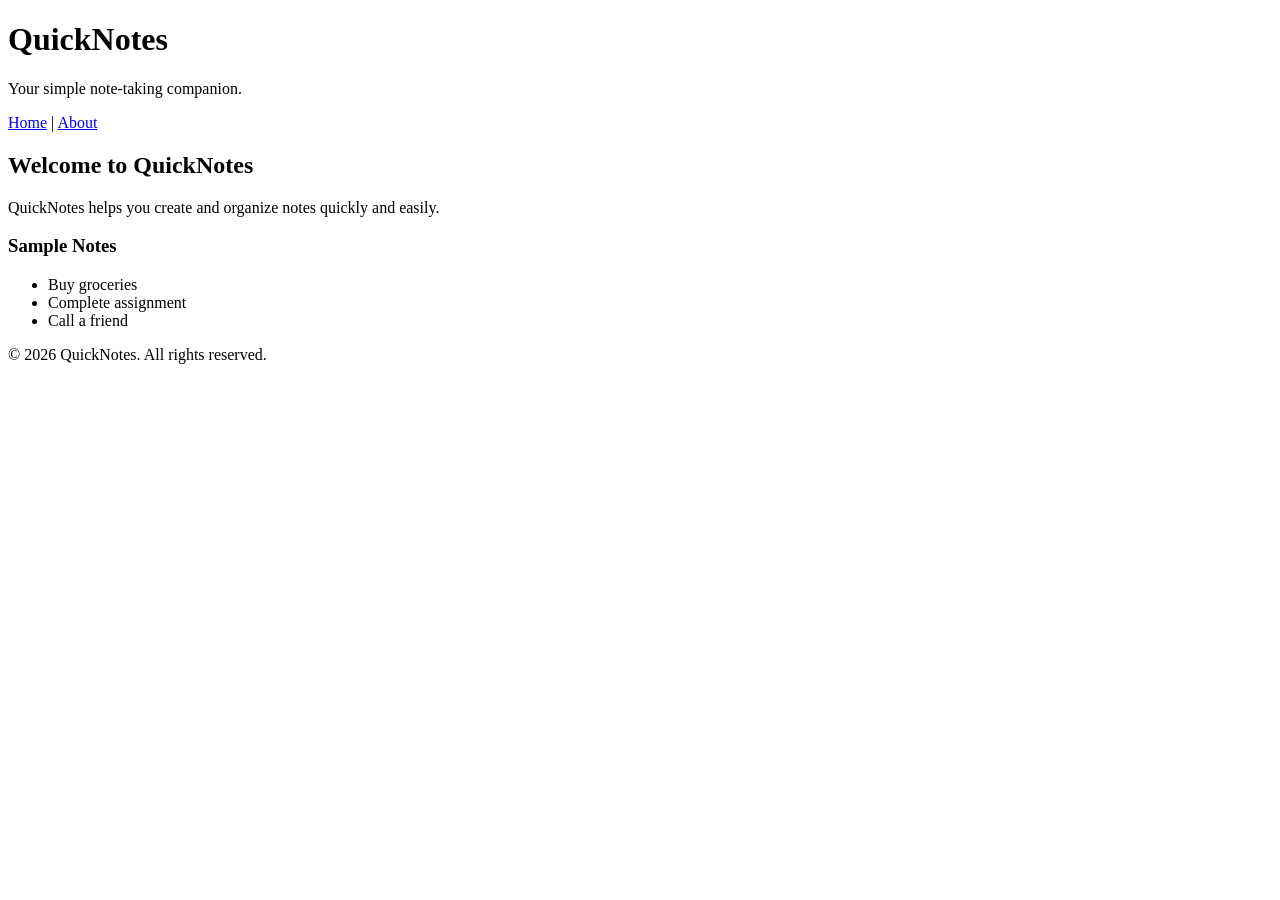
<file: day1/index.html>
<!DOCTYPE html>
<html lang="en">
<head>
    <meta charset="UTF-8">
    <meta name="viewport" content="width=device-width, initial-scale=1.0">
    <title>QuickNotes</title>
</head>
<body>

    <header>
        <h1>QuickNotes</h1>
        <p>Your simple note-taking companion.</p>

        <nav>
            <a href="index.html">Home</a> |
            <a href="about.html">About</a>
        </nav>
    </header>

    <main>
        <h2>Welcome to QuickNotes</h2>

        <p>
            QuickNotes helps you create and organize notes quickly and easily.
        </p>

        <section>
            <h3>Sample Notes</h3>

            <ul>
                <li>Buy groceries</li>
                <li>Complete assignment</li>
                <li>Call a friend</li>
            </ul>
        </section>
    </main>

    <footer>
        <p>&copy; 2026 QuickNotes. All rights reserved.</p>
    </footer>

</body>
</html>
</file>
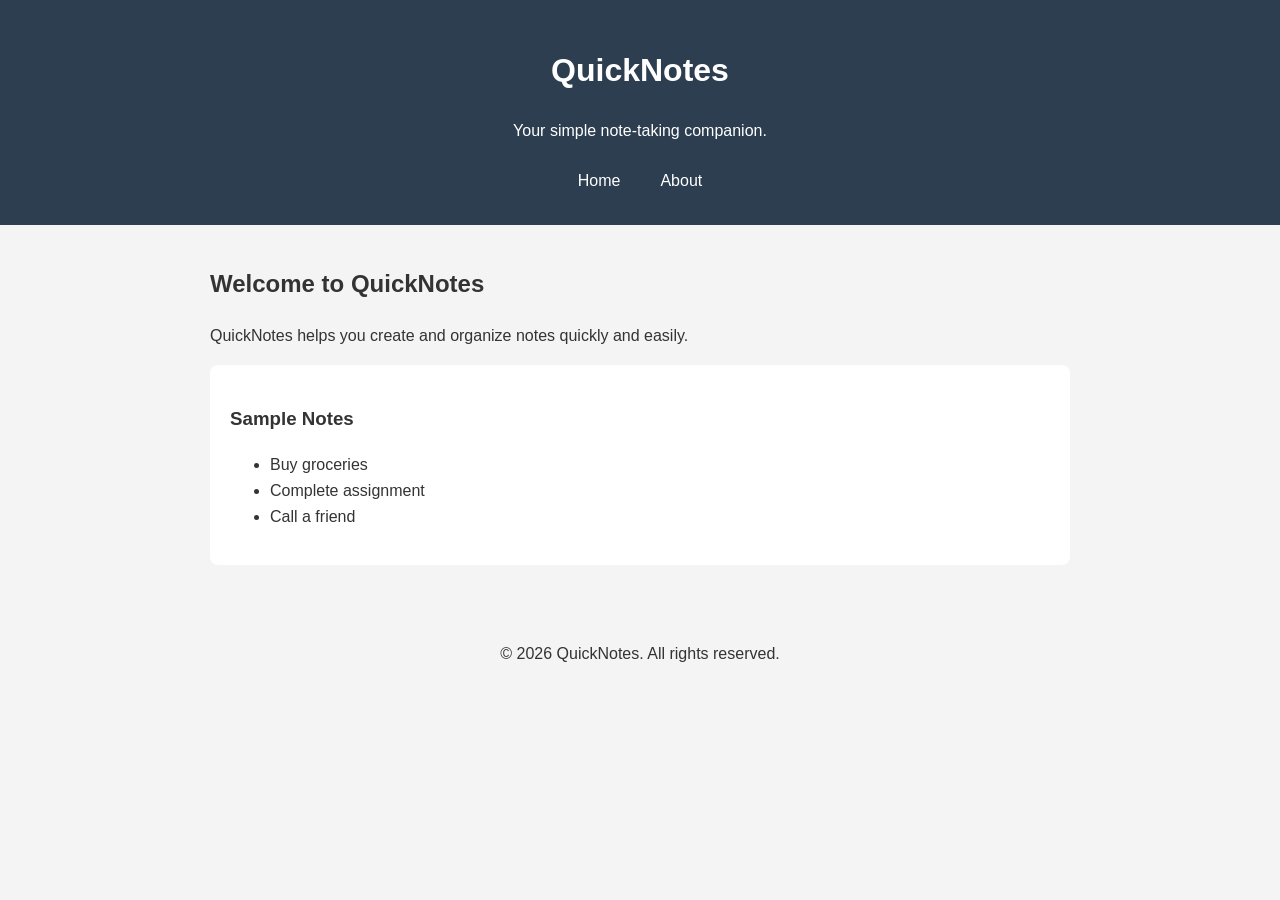
<file: day2/index.html>
<!DOCTYPE html>
<html lang="en">
<head>
    <meta charset="UTF-8">
    <meta name="viewport" content="width=device-width, initial-scale=1.0">
    <title>QuickNotes</title>
    <link rel="stylesheet" href="style.css">
</head>
<body>

    <header>
        <h1>QuickNotes</h1>
        <p>Your simple note-taking companion.</p>

        <nav>
            <a href="index.html">Home</a>
            <a href="about.html">About</a>
        </nav>
    </header>

    <main>
        <h2>Welcome to QuickNotes</h2>

        <p>
            QuickNotes helps you create and organize notes quickly and easily.
        </p>

        <section>
            <h3>Sample Notes</h3>

            <ul>
                <li>Buy groceries</li>
                <li>Complete assignment</li>
                <li>Call a friend</li>
            </ul>
        </section>
    </main>

    <footer>
        <p>&copy; 2026 QuickNotes. All rights reserved.</p>
    </footer>

</body>
</html>
</file>
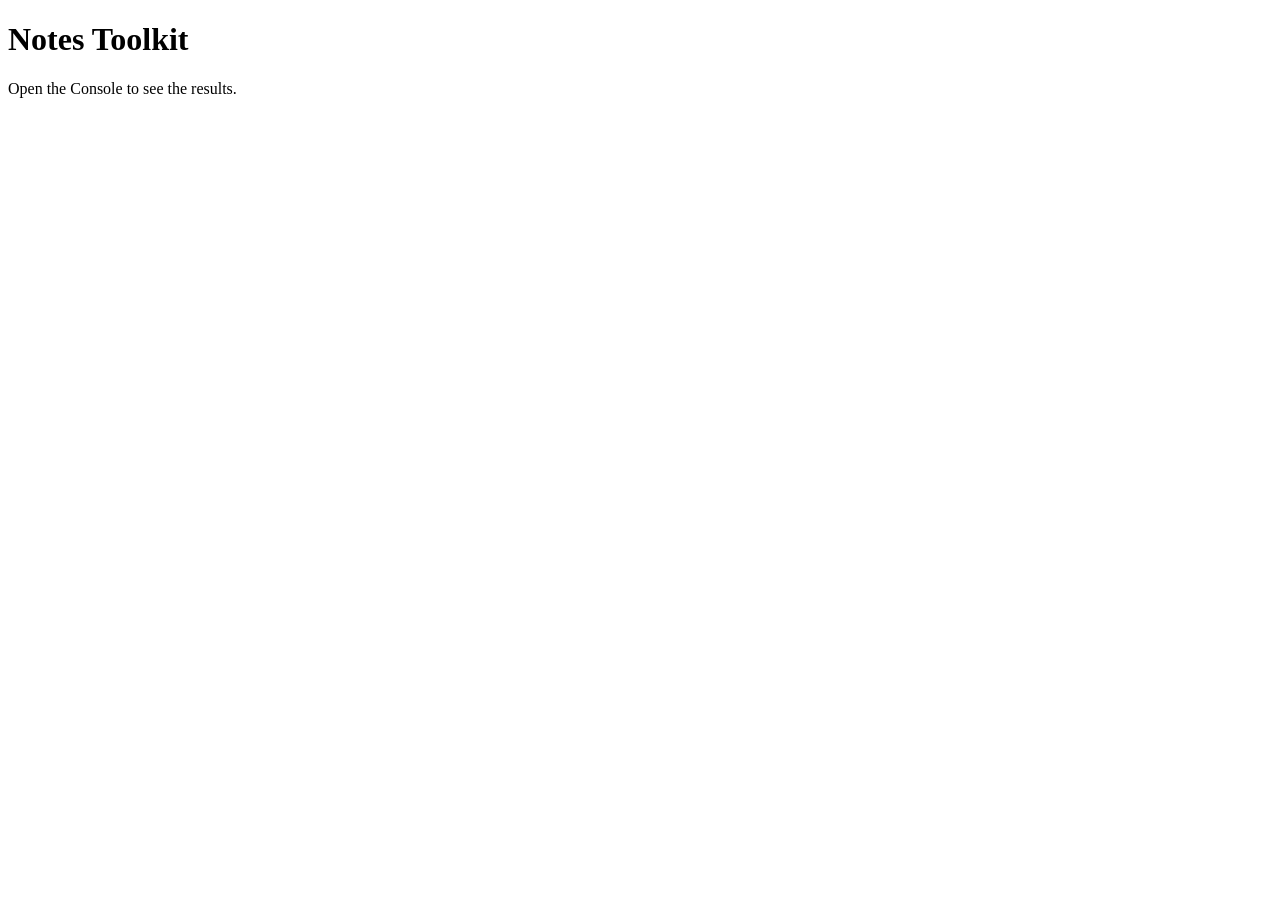
<file: day3/index.html>
<!DOCTYPE html>
<html lang="en">
<head>
    <meta charset="UTF-8">
    <meta name="viewport" content="width=device-width, initial-scale=1.0">
    <title>Notes Toolkit</title>
    <script src="script.js" defer></script>
</head>
<body>
    <h1>Notes Toolkit</h1>
    <p>Open the Console to see the results.</p>
</body>
</html>
</file>
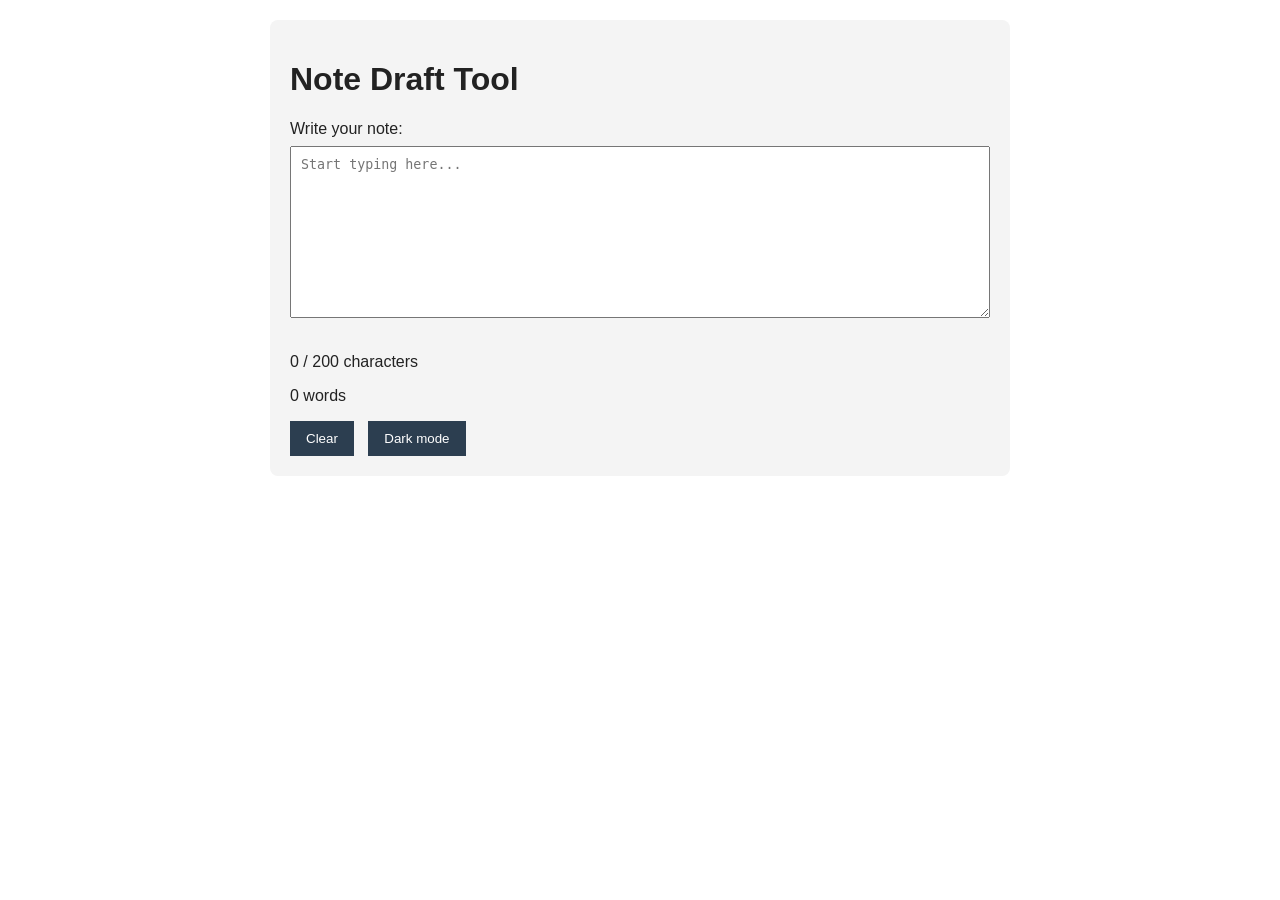
<file: day4/index.html>
<!DOCTYPE html>
<html lang="en">
<head>
    <meta charset="UTF-8">
    <meta name="viewport" content="width=device-width, initial-scale=1.0">
    <title>Note Draft Tool</title>
    <link rel="stylesheet" href="style.css">
    <script src="script.js" defer></script>
</head>
<body>

    <main>
        <h1>Note Draft Tool</h1>

        <label for="note-text">Write your note:</label>

        <textarea
            id="note-text"
            rows="10"
            placeholder="Start typing here..."
        ></textarea>

        <p id="char-count">0 / 200 characters</p>

        <p id="word-count">0 words</p>

        <button id="clear-btn">Clear</button>

        <button id="theme-toggle">Dark mode</button>

    </main>

</body>
</html>
</file>
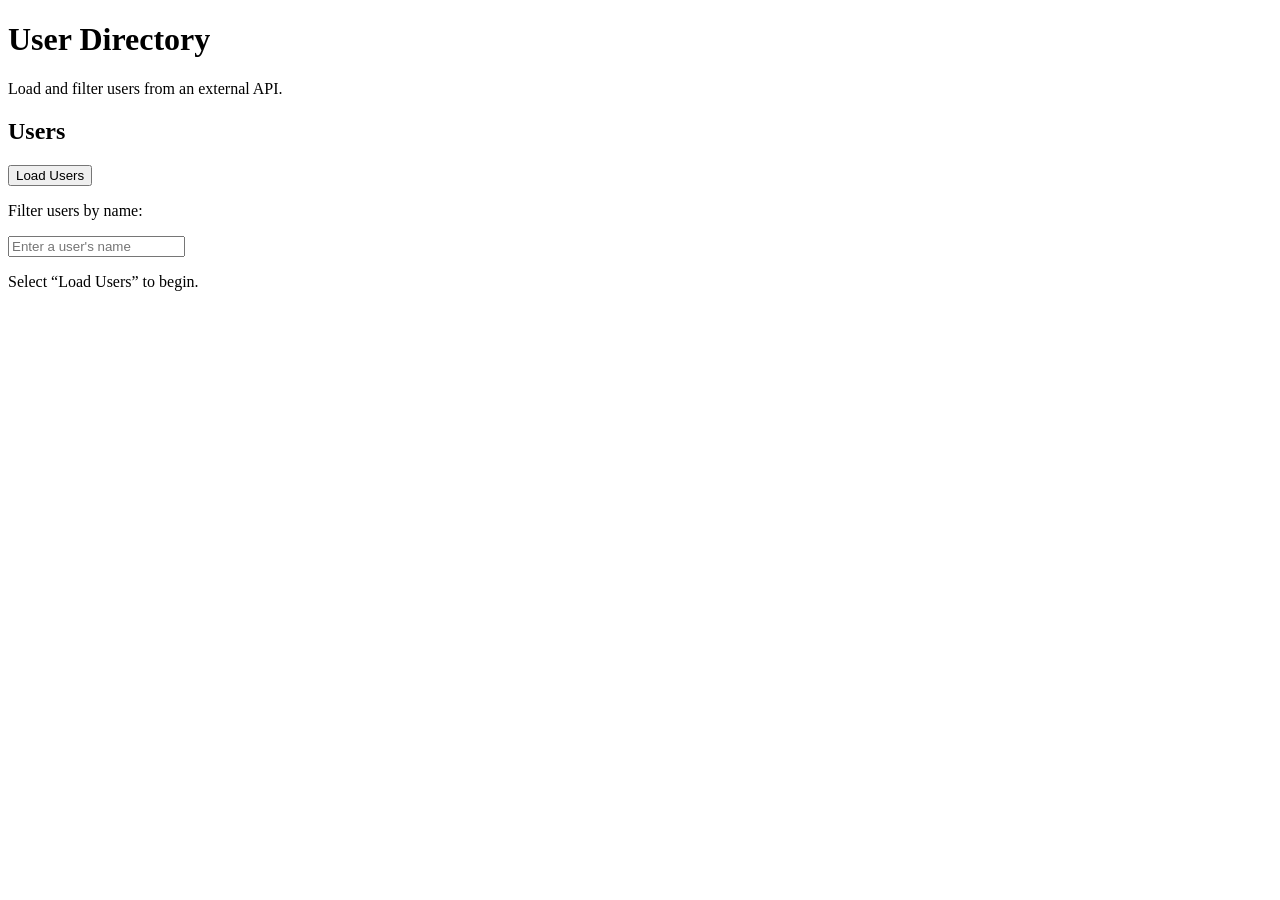
<file: day5/index.html>
<!DOCTYPE html>
<html lang="en">
<head>
    <meta charset="UTF-8">
    <meta name="viewport" content="width=device-width, initial-scale=1.0">
    <title>User Directory</title>
    <script src="users.js" defer></script>
</head>
<body>
    <header>
        <h1>User Directory</h1>
        <p>Load and filter users from an external API.</p>
    </header>

    <main>
        <section>
            <h2>Users</h2>

            <button id="load-users" type="button">
                Load Users
            </button>

            <p>
                <label for="filter-input">Filter users by name:</label>
            </p>

            <input
                type="search"
                id="filter-input"
                placeholder="Enter a user's name"
            >

            <p id="status" aria-live="polite">
                Select “Load Users” to begin.
            </p>

            <ul id="users-list"></ul>
        </section>
    </main>
</body>
</html>
</file>
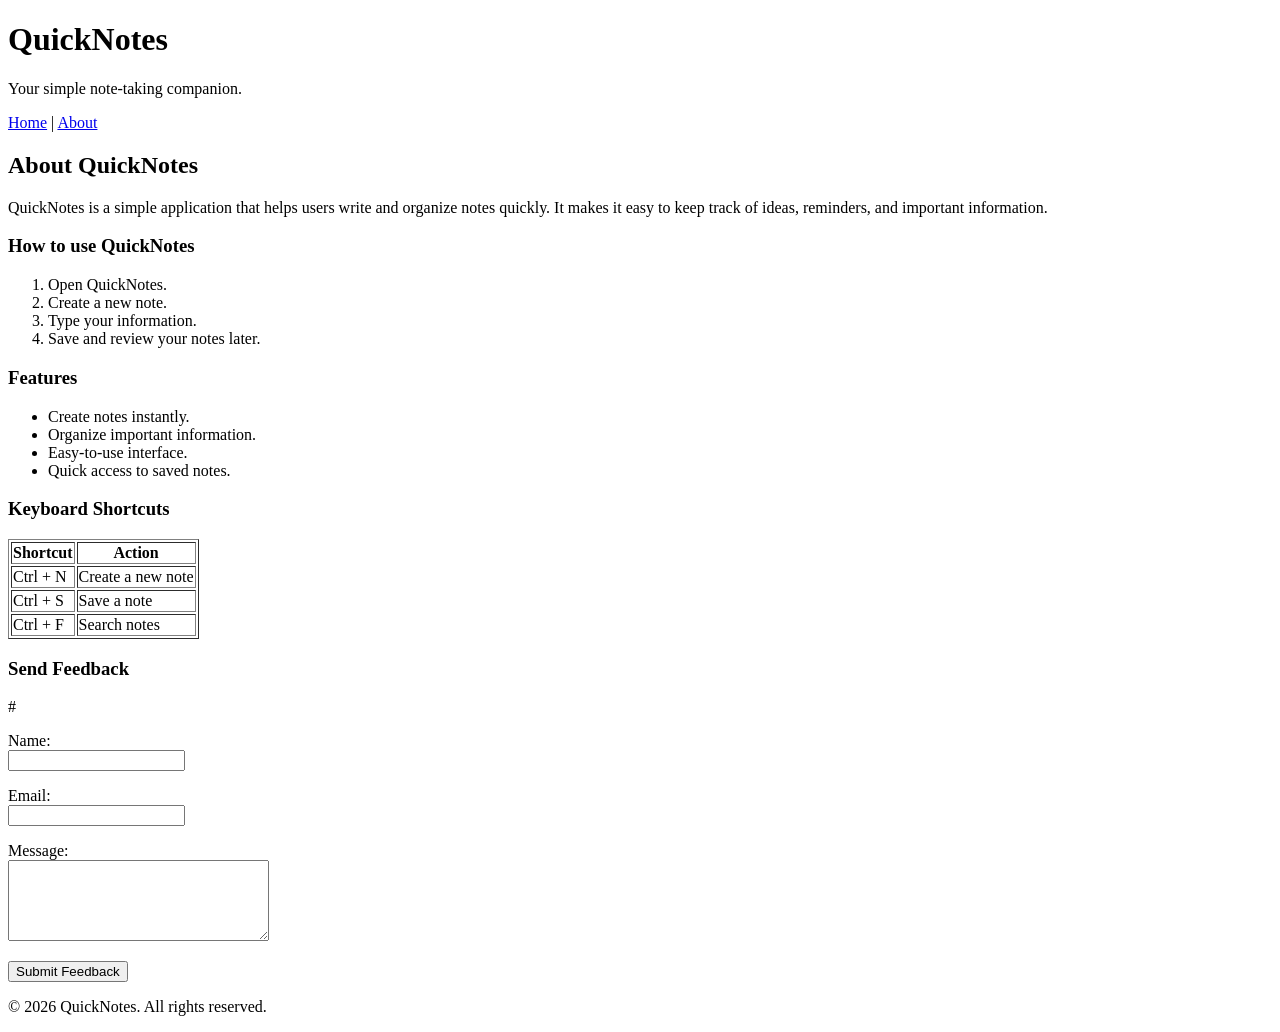
<file: day1/about.html>
<!DOCTYPE html>
<html lang="en">
<head>
    <meta charset="UTF-8">
    <meta name="viewport" content="width=device-width, initial-scale=1.0">
    <title>About QuickNotes</title>
</head>
<body>

    <header>
        <h1>QuickNotes</h1>
        <p>Your simple note-taking companion.</p>

        <nav>
            <a href="index.html">Home</a> |
            <a href="about.html">About</a>
        </nav>
    </header>

    <main>

        <h2>About QuickNotes</h2>

        <p>
            QuickNotes is a simple application that helps users write and organize notes quickly.
            It makes it easy to keep track of ideas, reminders, and important information.
        </p>

        <section>
            <h3>How to use QuickNotes</h3>

            <ol>
                <li>Open QuickNotes.</li>
                <li>Create a new note.</li>
                <li>Type your information.</li>
                <li>Save and review your notes later.</li>
            </ol>
        </section>

        <section>
            <h3>Features</h3>

            <ul>
                <li>Create notes instantly.</li>
                <li>Organize important information.</li>
                <li>Easy-to-use interface.</li>
                <li>Quick access to saved notes.</li>
            </ul>
        </section>

        <section>
            <h3>Keyboard Shortcuts</h3>

            <table border="1">
                <tr>
                    <th>Shortcut</th>
                    <th>Action</th>
                </tr>
                <tr>
                    <td>Ctrl + N</td>
                    <td>Create a new note</td>
                </tr>
                <tr>
                    <td>Ctrl + S</td>
                    <td>Save a note</td>
                </tr>
                <tr>
                    <td>Ctrl + F</td>
                    <td>Search notes</td>
                </tr>
            </table>
        </section>

        <section>
            <h3>Send Feedback</h3>

            #
            <form>
                <p>
                    <label for="name">Name:</label><br>
                    <input type="text" id="name" name="name" required>
                </p>

                <p>
                    <label for="email">Email:</label><br>
                    <input type="email" id="email" name="email" required>
                </p>

                <p>
                    <label for="message">Message:</label><br>
                    <textarea id="message" name="message" rows="5" cols="30" required></textarea>
                </p>

                <button type="submit">Submit Feedback</button>

            </form>
        </section>

    </main>

    <footer>
        <p>&copy; 2026 QuickNotes. All rights reserved.</p>
    </footer>

</body>
</html>
</file>
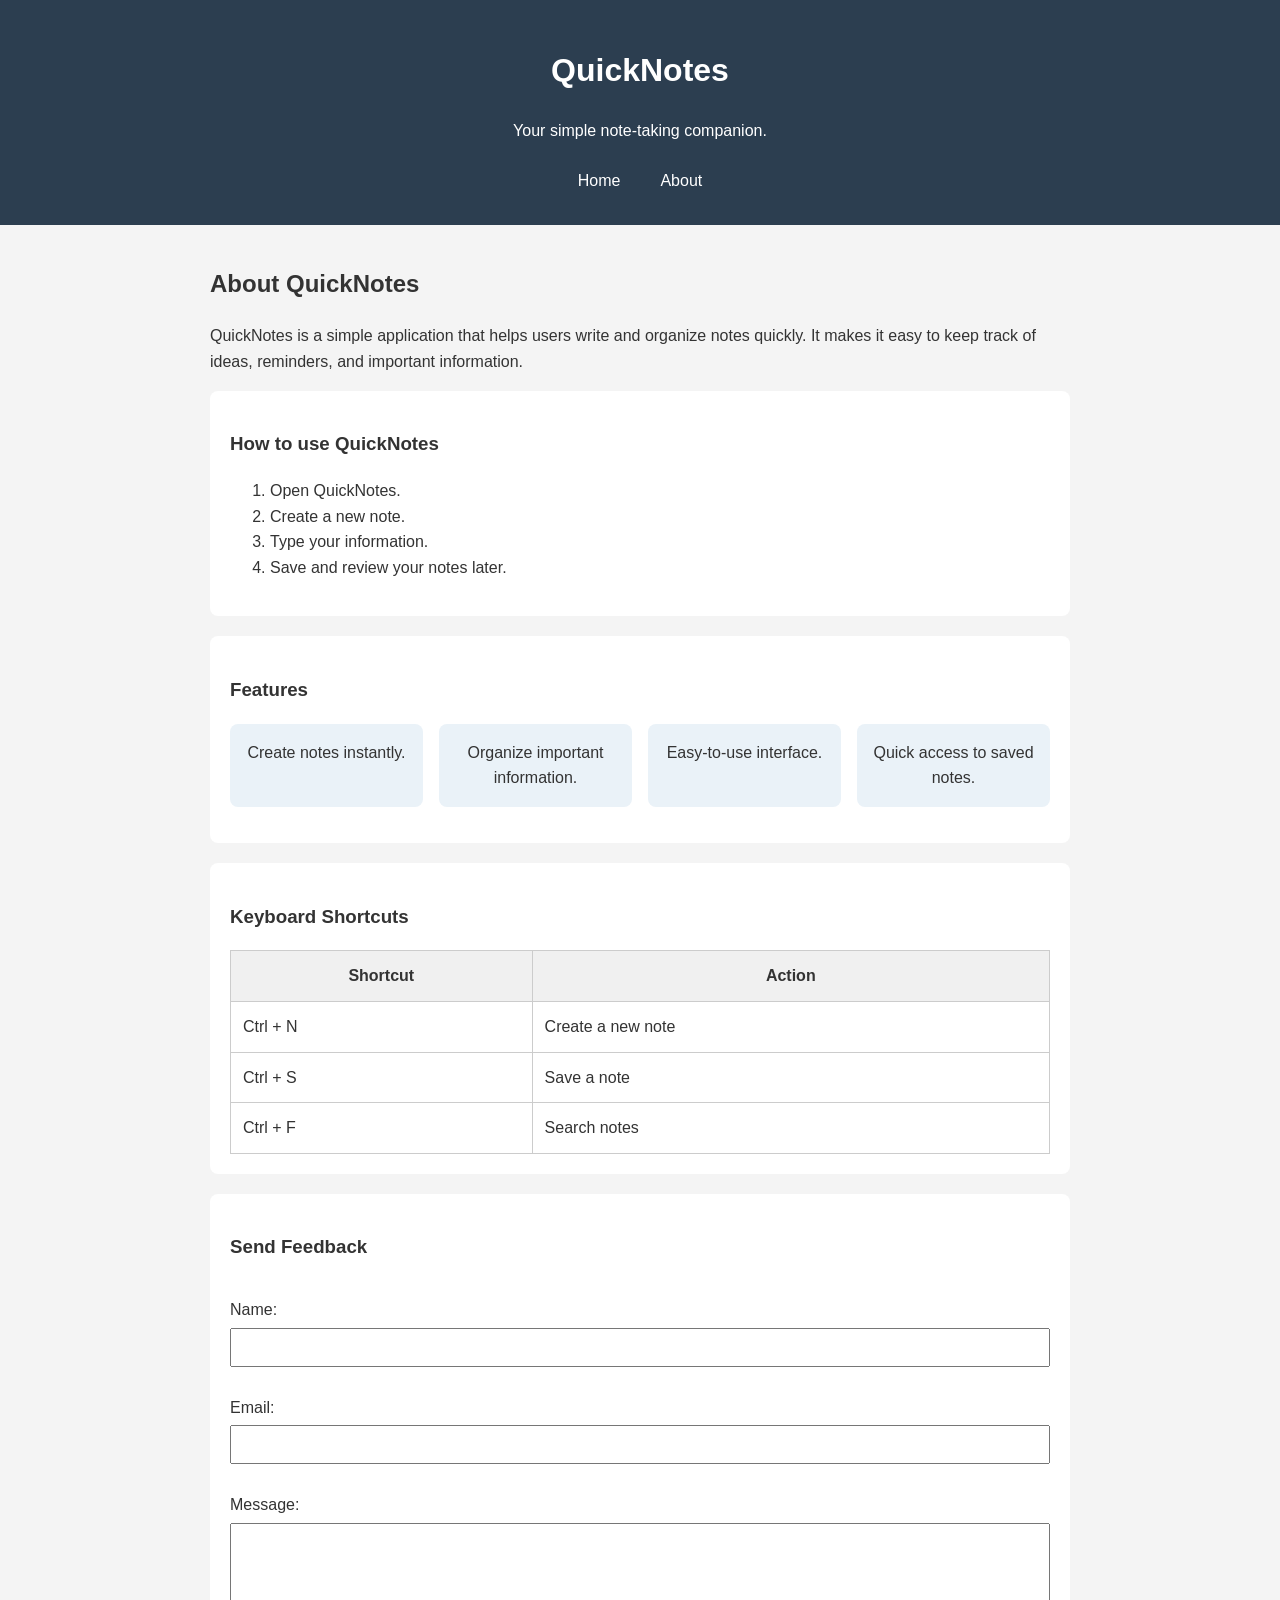
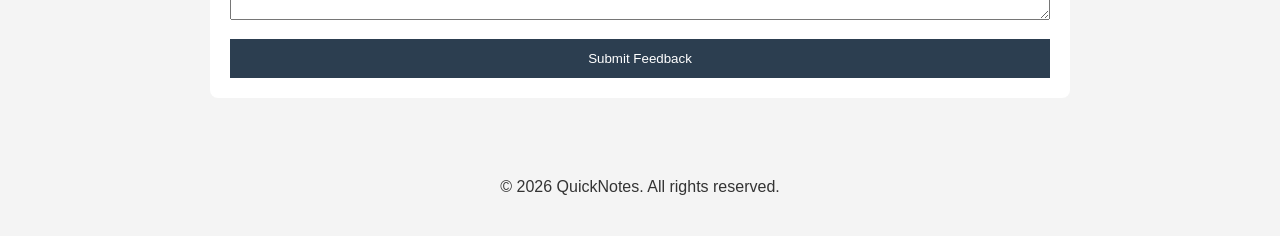
<file: day2/about.html>
<!DOCTYPE html>
<html lang="en">
<head>
    <meta charset="UTF-8">
    <meta name="viewport" content="width=device-width, initial-scale=1.0">
    <title>About QuickNotes</title>
    <link rel="stylesheet" href="style.css">
</head>
<body>

    <header>
        <h1>QuickNotes</h1>
        <p>Your simple note-taking companion.</p>

        <nav>
            <a href="index.html">Home</a>
            <a href="about.html">About</a>
        </nav>
    </header>

    <main>

        <h2>About QuickNotes</h2>

        <p>
            QuickNotes is a simple application that helps users write and organize notes quickly.
            It makes it easy to keep track of ideas, reminders, and important information.
        </p>

        <section>
            <h3>How to use QuickNotes</h3>

            <ol>
                <li>Open QuickNotes.</li>
                <li>Create a new note.</li>
                <li>Type your information.</li>
                <li>Save and review your notes later.</li>
            </ol>
        </section>

        <section>
            <h3>Features</h3>

            <ul class="features">
                <li>Create notes instantly.</li>
                <li>Organize important information.</li>
                <li>Easy-to-use interface.</li>
                <li>Quick access to saved notes.</li>
            </ul>
        </section>

        <section>
            <h3>Keyboard Shortcuts</h3>

            <table>
                <tr>
                    <th>Shortcut</th>
                    <th>Action</th>
                </tr>
                <tr>
                    <td>Ctrl + N</td>
                    <td>Create a new note</td>
                </tr>
                <tr>
                    <td>Ctrl + S</td>
                    <td>Save a note</td>
                </tr>
                <tr>
                    <td>Ctrl + F</td>
                    <td>Search notes</td>
                </tr>
            </table>
        </section>

        <section>
            <h3>Send Feedback</h3>

            <form>
                <p>
                    <label for="name">Name:</label>
                    <input type="text" id="name" name="name" required>
                </p>

                <p>
                    <label for="email">Email:</label>
                    <input type="email" id="email" name="email" required>
                </p>

                <p>
                    <label for="message">Message:</label>
                    <textarea id="message" name="message" rows="5" required></textarea>
                </p>

                <button type="submit">Submit Feedback</button>
            </form>
        </section>

    </main>

    <footer>
        <p>&copy; 2026 QuickNotes. All rights reserved.</p>
    </footer>

</body>
</html>
</file>
<file: day2/style.css>
/* Box-sizing reset */

*,
*::before,
*::after {
    box-sizing: border-box;
}

/* Base styles */

body {
    margin: 0;
    font-family: Arial, Helvetica, sans-serif;
    background-color: #f4f4f4;
    color: #333;
    line-height: 1.6;
}

/* Header */

header {
    background-color: #2c3e50;
    color: white;
    text-align: center;
    padding: 24px;
}

/* Navigation with Flexbox */

nav {
    display: flex;
    justify-content: center;
    gap: 16px;
    margin-top: 12px;
}

nav a {
    color: white;
    text-decoration: none;
    padding: 8px 12px;
    transition: background-color 0.3s ease;
}

nav a:hover {
    background-color: #34495e;
    border-radius: 5px;
}

/* Main */

main {
    max-width: 900px;
    margin-left: auto;
    margin-right: auto;
    padding: 20px;
}

/* Sections styled as cards */

section {
    background-color: white;
    margin-bottom: 20px;
    padding: 20px;
    border-radius: 8px;
}

/* Features Grid */

.features {
    list-style: none;
    padding: 0;

    display: grid;
    grid-template-columns: repeat(auto-fit, minmax(180px, 1fr));
    gap: 16px;
}

.features li {
    background-color: #eaf2f8;
    padding: 16px;
    border-radius: 8px;
    text-align: center;
}

/* Table */

table {
    width: 100%;
    border-collapse: collapse;
}

th,
td {
    border: 1px solid #ccc;
    padding: 12px;
}

th {
    background-color: #f0f0f0;
}

/* Form */

form {
    display: flex;
    flex-direction: column;
}

form p {
    margin-bottom: 12px;
}

label {
    display: block;
    margin-bottom: 5px;
}

input,
textarea {
    width: 100%;
    padding: 10px;
}

button {
    padding: 12px;
    background-color: #2c3e50;
    color: white;
    border: none;
    cursor: pointer;
    transition: background-color 0.3s ease;
}

button:hover {
    background-color: #34495e;
}

/* Footer */

footer {
    text-align: center;
    padding: 20px;
}

/* Media Query */

@media (max-width: 600px) {
    header {
        padding: 16px;
    }

    header h1 {
        font-size: 1.5rem;
    }
}
</file>
<file: day4/style.css>
:root {
    --bg-color: #ffffff;
    --text-color: #222222;
    --card-color: #f4f4f4;
    --button-color: #2c3e50;
    --button-text: #ffffff;
}

body.dark {
    --bg-color: #1e1e1e;
    --text-color: #f5f5f5;
    --card-color: #2b2b2b;
    --button-color: #444444;
    --button-text: #ffffff;
}

body {
    font-family: Arial, sans-serif;
    background-color: var(--bg-color);
    color: var(--text-color);
    margin: 0;
    padding: 20px;
}

main {
    max-width: 700px;
    margin: auto;
    background-color: var(--card-color);
    padding: 20px;
    border-radius: 8px;
}

textarea {
    width: 100%;
    padding: 10px;
    box-sizing: border-box;
    margin-top: 8px;
    margin-bottom: 15px;
}

button {
    background-color: var(--button-color);
    color: var(--button-text);
    border: none;
    padding: 10px 16px;
    margin-right: 10px;
    cursor: pointer;
}

.warning {
    color: orange;
}

.over {
    color: red;
    font-weight: bold;
}
</file>
